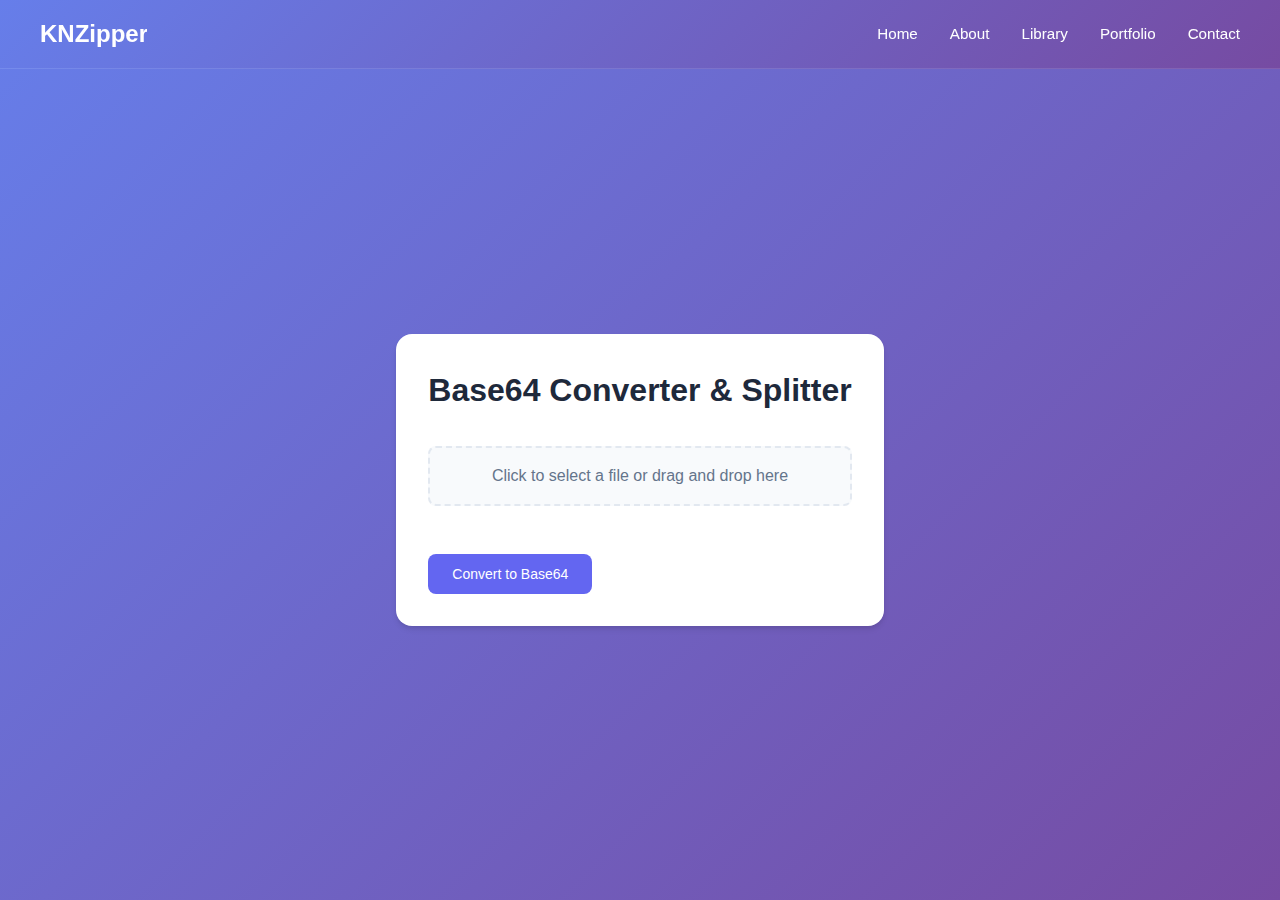
<file: base64_convatar.html>
<!DOCTYPE html>
<html lang="en">
<head>
  <meta charset="UTF-8">
  <meta name="viewport" content="width=device-width, initial-scale=1.0">
  <title>Video Player</title>
  <link href="https://cdnjs.cloudflare.com/ajax/libs/font-awesome/6.0.0-beta3/css/all.min.css" rel="stylesheet">
  <style>
       :root {
            --primary-color: #6366f1;
            --primary-hover: #4f46e5;
            --success-color: #22c55e;
            --success-hover: #16a34a;
            --background: #f8fafc;
            --card-bg: #ffffff;
            --text-primary: #1e293b;
            --text-secondary: #64748b;
            --border-color: #e2e8f0;
        }
    * {
      margin: 0;
      padding: 0;
      box-sizing: border-box;
    }

    body {
            font-family: 'Inter', -apple-system, BlinkMacSystemFont, sans-serif;
            margin: 0;
            padding: rem;
            background: linear-gradient(135deg, #667eea 0%, #764ba2 100%);
            color: var(--text-primary);
            line-height: 1.5;
            min-height: 100vh;
            
        }

    /* Navigation Styles */
    .navbar {
      background: linear-gradient(135deg, #667eea 0%, #764ba2 100%);
      backdrop-filter: blur(10px);
      padding: 1rem 2rem;
      position: fixed;
      width: 100%;
      top: 0;
      z-index: 1000;
      border-bottom: 1px solid rgba(255, 255, 255, 0.1);
    }

    .nav-content {
      max-width: 1200px;
          margin: 0 auto;
      display: flex;
      justify-content: space-between;
      align-items: center;
    }

    .logo {
      font-size: 1.5rem;
      font-weight: 700;
      color: #fff;
      text-decoration: none;
    }

    .nav-links {
      display: flex;
      gap: 2rem;
    }

    .nav-links a {
      color: #fff;
      text-decoration: none;
      font-weight: 500;
      transition: color 0.3s ease;
      font-size: 0.95rem;
    }

    .nav-links a:hover {
      color: #3498db;
    }

    .menu-toggle {
      display: none;
      flex-direction: column;
      gap: 5px;
      cursor: pointer;
    }

    .menu-toggle span {
      width: 25px;
      height: 2px;
      background-color: #fff;
      transition: all 0.3s ease;
    }
    .typing {
  /*border-right: .15em solid black; */
  white-space: normal ;
  overflow: hidden; 
  width: 8ch;
  animation: typing 1.5s steps(40, end), blink-caret .5s step-end infinite;
}

@keyframes typing {
  from { width: 0; }
  to { width: 8ch; }
}

@keyframes blink-caret {
  from, to { border-color: transparent; }
  50% { border-color: black; }
}

    /* Main Content Styles */
     .main-content {
            padding-top: 80px;
            min-height: 100vh;
            display: flex;
            align-items: center;
            justify-content: center;
            padding-bottom: 20px;
        }
    .container {
            max-width: 800px;
            margin: 0 auto;
            padding: 2rem;
            background: var(--card-bg);
            border-radius: 1rem;
            box-shadow: 0 4px 6px -1px rgba(0, 0, 0, 0.1), 0 2px 4px -1px rgba(0, 0, 0, 0.06);
        }

        h1, h2 {
            text-align: center;
            color: var(--text-primary);
            margin-bottom: 1.5rem;
        }

        h1 {
            font-size: 2rem;
            font-weight: 700;
        }

        h2 {
            font-size: 1.5rem;
            margin-top: 2rem;
        }

        .file-input-container {
            margin: 2rem 0;
            text-align: center;
        }

        #fileInput {
            display: none;
        }

        .file-input-label {
            display: inline-block;
            padding: 1rem 2rem;
            background: var(--background);
            border: 2px dashed var(--border-color);
            border-radius: 0.5rem;
            cursor: pointer;
            transition: all 0.3s ease;
            color: var(--text-secondary);
            margin-bottom: 1rem;
            width: 100%;
            text-align: center;
        }

        .file-input-label:hover {
            border-color: var(--primary-color);
            color: var(--primary-color);
        }

        /* File Details Styles */
        .file-details {
            background: var(--background);
            border-radius: 0.5rem;
            padding: 1.5rem;
            margin: 1.5rem 0;
            display: none;
        }

        .file-details.show {
            display: block;
        }

        .file-preview {
            text-align: center;
            margin-bottom: 1rem;
        }

        .file-preview img {
            max-width: 300px;
            max-height: 200px;
            border-radius: 0.5rem;
            box-shadow: 0 2px 4px rgba(0, 0, 0, 0.1);
        }

        .file-info {
            display: grid;
            grid-template-columns: auto 1fr;
            gap: 0.5rem 1rem;
            font-size: 0.875rem;
        }

        .file-info dt {
            color: var(--text-secondary);
            font-weight: 500;
        }

        .file-info dd {
            color: var(--text-primary);
        }

        textarea {
            width: 100%;
            height: 120px;
            margin: 1rem 0;
            resize: vertical;
            padding: 1rem;
            font-size: 0.875rem;
            border: 1px solid var(--border-color);
            border-radius: 0.5rem;
            background: var(--background);
            color: var(--text-primary);
            font-family: monospace;
            transition: border-color 0.3s ease;
        }

        textarea:focus {
            outline: none;
            border-color: var(--primary-color);
            box-shadow: 0 0 0 3px rgba(99, 102, 241, 0.1);
        }

        .split-controls {
            display: flex;
            gap: 1rem;
            margin: 1.5rem 0;
            align-items: center;
        }

        select {
            padding: 0.5rem;
            border: 1px solid var(--border-color);
            border-radius: 0.5rem;
            background: var(--card-bg);
            color: var(--text-primary);
            font-size: 0.875rem;
            cursor: pointer;
        }

        button {
            display: inline-flex;
            align-items: center;
            justify-content: center;
            padding: 0.75rem 1.5rem;
            font-size: 0.875rem;
            font-weight: 500;
            color: white;
            background: var(--primary-color);
            border: none;
            border-radius: 0.5rem;
            cursor: pointer;
            transition: all 0.3s ease;
            gap: 0.5rem;
        }

        button:hover {
            background: var(--primary-hover);
            transform: translateY(-1px);
        }

        .copy-button {
            background: var(--success-color);
            margin-top: 0.5rem;
        }

        .copy-button:hover {
            background: var(--success-hover);
        }

    /* Mobile Responsive Styles */
    @media (max-width: 768px) {
      .menu-toggle {
        display: flex;
      }

      .nav-links {
        display: none;
        position: absolute;
        top: 100%;
        left: 0;
        right: 0;
        background: rgba(30, 30, 30, 0.95);
        padding: 1rem;
        flex-direction: column;
        align-items: center;
        gap: 1rem;
        height :900px;
      }

      .nav-links.active {
        display: flex;
      }

      body {
                padding: rem;
            }
            
            .main-content {
                padding: 1rem;
            }

            .container {
                padding: 1rem;
                
                margin-top:70px;
            }

            .split-controls {
                flex-direction: column;
            }

            select {
                width: 100%;
            }

            .file-info {
                grid-template-columns: 1fr;
            }
      
    }
  </style>
</head>
<body>
  <nav class="navbar">
    <div class="nav-content">
      <a href="index.html" class="logo"><p class="typing">KNZipper</p></a>
      <div class="menu-toggle">
        <span></span>
        <span></span>
        <span></span>
      </div>
      <div class="nav-links">
        <a href="index.html">Home</a>
            <a href="#">About</a>
            <a href="Library.html">Library</a>
            <a href="#">Portfolio</a>
            <a href="#">Contact</a>
      </div>
    </div>
  </nav>

    <div class="main-content">
  <div class="container">
        <h1>Base64 Converter & Splitter</h1>
        
        <div class="file-input-container">
            <label for="fileInput" class="file-input-label">
                Click to select a file or drag and drop here
            </label>
            <input type="file" id="fileInput" accept="image/*,video/*,audio/*">
        </div>

        <div id="fileDetails" class="file-details">
            <div class="file-preview">
                <!-- Preview image will be inserted here -->
            </div>
            <dl class="file-info">
                <dt>File Name:</dt>
                <dd id="fileName">-</dd>
                
                <dt>File Type:</dt>
                <dd id="fileType">-</dd>
                
                <dt>File Size:</dt>
                <dd id="fileSize">-</dd>
                
                <dt>Last Modified:</dt>
                <dd id="lastModified">-</dd>
            </dl>
        </div>

        <button id="convertButton">Convert to Base64</button>
        
        <div id="outputSection" style="display: none;">
            <h2>Base64 String</h2>
            <textarea id="base64Output" readonly></textarea>

            <h2>Split & Copy</h2>
            <div class="split-controls">
                <label for="splitOption">Number of Parts:</label>
                <select id="splitOption">
                    <option value="2">2 Parts</option>
                    <option value="3">3 Parts</option>
                    <option value="4">4 Parts</option>
                    <option value="6">6 Parts</option>
                    <option value="8">8 Parts</option>
                </select>
                <button id="splitButton">Split Base64 String</button>
            </div>

            <div id="splitResults"></div>
        </div>
    </div>
    </div>

  <script>
    // Mobile menu toggle
    document.querySelector('.menu-toggle').addEventListener('click', () => {
      document.querySelector('.nav-links').classList.toggle('active');
    });

      
        function formatFileSize(bytes) {
            if (bytes === 0) return '0 Bytes';
            const k = 1024;
            const sizes = ['Bytes', 'KB', 'MB', 'GB'];
            const i = Math.floor(Math.log(bytes) / Math.log(k));
            return parseFloat((bytes / Math.pow(k, i)).toFixed(2)) + ' ' + sizes[i];
        }

        function formatDate(date) {
            return new Date(date).toLocaleString();
        }

        function updateFileDetails(file) {
            const fileDetails = document.getElementById('fileDetails');
            const preview = fileDetails.querySelector('.file-preview');
            
            document.getElementById('fileName').textContent = file.name;
            document.getElementById('fileType').textContent = file.type || 'Unknown';
            document.getElementById('fileSize').textContent = formatFileSize(file.size);
            document.getElementById('lastModified').textContent = formatDate(file.lastModified);

            // Clear previous preview
            preview.innerHTML = '';

            // Show preview for images
            if (file.type.startsWith('image/')) {
                const img = document.createElement('img');
                img.alt = file.name;
                const reader = new FileReader();
                reader.onload = (e) => {
                    img.src = e.target.result;
                };
                reader.readAsDataURL(file);
                preview.appendChild(img);
            } else {
                preview.innerHTML = '<p>No preview available</p>';
            }

            fileDetails.classList.add('show');
        }

        const fileInput = document.getElementById('fileInput');
        const fileLabel = document.querySelector('.file-input-label');

        fileInput.addEventListener('change', (e) => {
            if (e.target.files.length > 0) {
                updateFileDetails(e.target.files[0]);
            }
        });

        fileLabel.addEventListener('dragover', (e) => {
            e.preventDefault();
            fileLabel.style.borderColor = 'var(--primary-color)';
        });

        fileLabel.addEventListener('dragleave', () => {
            fileLabel.style.borderColor = 'var(--border-color)';
        });

        fileLabel.addEventListener('drop', (e) => {
            e.preventDefault();
            fileInput.files = e.dataTransfer.files;
            if (e.dataTransfer.files.length > 0) {
                updateFileDetails(e.dataTransfer.files[0]);
            }
            fileLabel.style.borderColor = 'var(--border-color)';
        });

        document.getElementById('convertButton').addEventListener('click', () => {
            const outputSection = document.getElementById('outputSection');
            const base64Output = document.getElementById('base64Output');

            if (fileInput.files.length === 0) {
                alert('Please select a file!');
                return;
            }

            const file = fileInput.files[0];
            const reader = new FileReader();

            reader.onload = () => {
                const base64String = reader.result.split(',')[1];
                base64Output.value = base64String;
                outputSection.style.display = 'block';
            };

            reader.readAsDataURL(file);
        });

        document.getElementById('splitButton').addEventListener('click', () => {
            const base64String = document.getElementById('base64Output').value;
            const numParts = parseInt(document.getElementById('splitOption').value, 10);
            const splitResults = document.getElementById('splitResults');

            if (!base64String) {
                alert('Please generate the Base64 string first!');
                return;
            }

            const partLength = Math.ceil(base64String.length / numParts);
            splitResults.innerHTML = '';

            for (let i = 0; i < numParts; i++) {
                const part = base64String.slice(i * partLength, (i + 1) * partLength);
                
                const partContainer = document.createElement('div');
                partContainer.className = 'part-container';
                
                const partHeader = document.createElement('div');
                partHeader.className = 'part-header';
                partHeader.innerHTML = `<span>Part ${i + 1}</span>`;
                
                const textArea = document.createElement('textarea');
                textArea.value = part;
                textArea.readOnly = true;
                
                const copyButton = document.createElement('button');
                copyButton.textContent = `Copy Part ${i + 1}`;
                copyButton.className = 'copy-button';
                copyButton.addEventListener('click', () => {
                    navigator.clipboard.writeText(part);
                    copyButton.textContent = 'Copied!';
                    setTimeout(() => {
                        copyButton.textContent = `Copy Part ${i + 1}`;
                    }, 2000);
                });

                partContainer.appendChild(partHeader);
                partContainer.appendChild(textArea);
                partContainer.appendChild(copyButton);
                splitResults.appendChild(partContainer);
            }
        
        
        
    });
    </script>
</body>
</html>
</file>
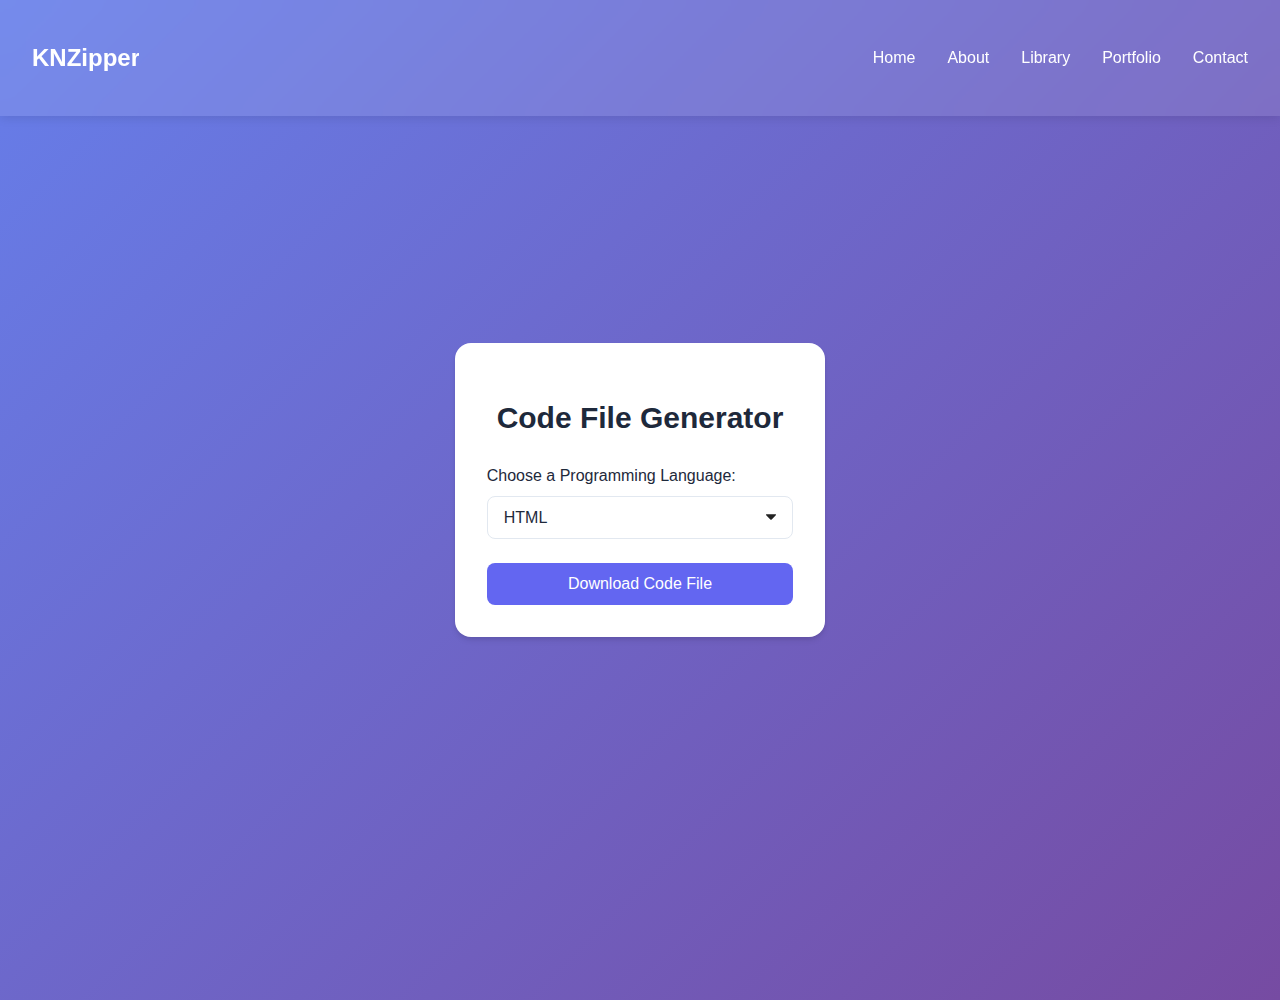
<file: file_generator.html>
<!DOCTYPE html>
<html lang="en">
<head>
    <meta charset="UTF-8">
    <meta name="viewport" content="width=device-width, initial-scale=1.0">
    <title>Code Generator</title>
    <style>
        :root {
            --primary-color: #6366f1;
            --primary-hover: #4f46e5;
            --bg-color: #f8fafc;
            --card-bg: #ffffff;
            --text-color: #1e293b;
        }

        body {
            font-family: -apple-system, BlinkMacSystemFont, 'Segoe UI', Roboto, Oxygen, Ubuntu, Cantarell, sans-serif;
            margin: 0;
            padding: 40px 20px;
            background: linear-gradient(135deg, #667eea 0%, #764ba2 100%);
            color: var(--text-color);
            line-height: 1.5;
        }
        /* New Navigation Styles */
        .navbar {
            background: rgba(255, 255, 255, 0.1);
            backdrop-filter: blur(10px);
            padding: 1rem 2rem;
            position: fixed;
            top: 0;
            left: 0;
            right: 0;
            z-index: 1000;
            display: flex;
            justify-content: space-between;
            align-items: center;
            box-shadow: 0 2px 10px rgba(0, 0, 0, 0.1);
        }

        .logo {
            font-size: 1.5rem;
            font-weight: 700;
            color: white;
            text-decoration: none;
        }

        .nav-links {
            display: flex;
            gap: 2rem;
            
        }

        .nav-links a {
            color: white;
            text-decoration: none;
            font-size: 1rem;
            transition: opacity 0.3s ease;
            
        }

        .nav-links a:hover {
            opacity: 0.8;
            
        }

        .menu-toggle {
            display: none;
            flex-direction: column;
            gap: 5px;
            cursor: pointer;
            
        }

        .menu-toggle span {
            width: 25px;
            height: 2px;
            background-color: white;
            transition: all 0.3s ease;
        }
        .typing {
  /*border-right: .15em solid black; */
  white-space: normal ;
  overflow: hidden; 
  width: 8ch;
  animation: typing 1.5s steps(40, end), blink-caret .5s step-end infinite;
}

@keyframes typing {
  from { width: 0; }
  to { width: 8ch; }
}

@keyframes blink-caret {
  from, to { border-color: transparent; }
  50% { border-color: black; }
}

        /* Modified container style to account for navbar */
        .main-content {
            padding-top: 0px;
            min-height: 100vh;
            display: flex;
            align-items: center;
            justify-content: center;
            padding-bottom: 20px;
        }

        .container {
            max-width: 500px;
            margin: 0 auto;
            padding: 32px;
            background: var(--card-bg);
            border-radius: 16px;
            box-shadow: 0 4px 6px -1px rgba(0, 0, 0, 0.1), 0 2px 4px -1px rgba(0, 0, 0, 0.06);
        }

        h1 {
            text-align: center;
            color: var(--text-color);
            font-size: 1.875rem;
            font-weight: 700;
            margin-bottom: 1.5rem;
        }

        label {
            display: block;
            margin-bottom: 0.5rem;
            font-weight: 500;
            color: var(--text-color);
        }

        select {
            width: 100%;
            padding: 0.75rem 1rem;
            margin-bottom: 1.5rem;
            font-size: 1rem;
            border: 1px solid #e2e8f0;
            border-radius: 8px;
            background-color: white;
            color: var(--text-color);
            transition: all 0.2s;
            appearance: none;
            background-image: url("data:image/svg+xml;charset=US-ASCII,%3Csvg%20xmlns%3D%22http%3A%2F%2Fwww.w3.org%2F2000%2Fsvg%22%20width%3D%22292.4%22%20height%3D%22292.4%22%3E%3Cpath%20fill%3D%22%23222222%22%20d%3D%22M287%2069.4a17.6%2017.6%200%200%200-13-5.4H18.4c-5%200-9.3%201.8-12.9%205.4A17.6%2017.6%200%200%200%200%2082.2c0%205%201.8%209.3%205.4%2012.9l128%20127.9c3.6%203.6%207.8%205.4%2012.8%205.4s9.2-1.8%2012.8-5.4L287%2095c3.5-3.5%205.4-7.8%205.4-12.8%200-5-1.9-9.2-5.5-12.8z%22%2F%3E%3C%2Fsvg%3E");
            background-repeat: no-repeat;
            background-position: right 1rem center;
            background-size: 0.65rem auto;
        }

        select:focus {
            outline: none;
            border-color: var(--primary-color);
            box-shadow: 0 0 0 3px rgba(99, 102, 241, 0.1);
        }

        button {
            width: 100%;
            padding: 0.75rem 1.5rem;
            font-size: 1rem;
            font-weight: 500;
            color: white;
            background-color: var(--primary-color);
            border: none;
            border-radius: 8px;
            cursor: pointer;
            transition: all 0.2s;
        }

        button:hover {
            background-color: var(--primary-hover);
            transform: translateY(-1px);
        }

        button:active {
            transform: translateY(0);
        }
        
        /* Mobile Responsive Styles */
        @media (max-width: 768px) {
        .menu-toggle {
                display: flex;
            }

            .nav-links {
                height : 1000px;
                display: none;
                position: absolute;
                top: 100%;
                left: 0;
                right: 0;
                background: rgba(30,30, 30, 0.95);
                backdrop-filter: blur(10px);
                padding: 1rem;
                flex-direction: column;
                align-items: center;
                gap: 1rem;
            }

            .nav-links.active {
                display: flex;
            }
        }

        @media (max-width: 480px) {
            .container {
                padding: 20px;
            }

            h1 {
                font-size: 2rem;
            }

            .navbar {
                padding: 1rem;
            }
        }
        
    </style>
</head>
<body>
     <nav class="navbar">
       <a href="index.html" class="logo"><p class="typing">KNZipper</p></a>
        <div class="menu-toggle">
            <span></span>
            <span></span>
            <span></span>
        </div>
        <div class="nav-links">
            <a href="index.html">Home</a>
            <a href="#">About</a>
            <a href="Library.html">Library</a>
            <a href="#">Portfolio</a>
            <a href="#">Contact</a>
        </div>
    </nav>
    <div class="main-content">
    <div class="container">
        <h1>Code File Generator</h1>
        <label for="language">Choose a Programming Language:</label>
        <select id="language">
            <option value="html">HTML</option>
            <option value="css">CSS</option>
            <option value="js">JavaScript</option>
            <option value="java">Java</option>
            <option value="python">Python</option>
            <option value="cpp">C++</option>
            <option value="csharp">C#</option>
            <option value="php">PHP</option>
            <option value="ruby">Ruby</option>
            <option value="swift">Swift</option>
            <option value="kotlin">Kotlin</option>
            <option value="go">Go</option>
            <option value="rust">Rust</option>
            <option value="typescript">TypeScript</option>
            <option value="sql">SQL</option>
        </select>
        <button id="generateButton">Download Code File</button>
    </div></div>

    <script>
        const codeTemplates = {
            html: `<!DOCTYPE html>
<html lang="en">
<head>
    <meta charset="UTF-8">
    <meta name="viewport" content="width=device-width, initial-scale=1.0">
    <title>Document</title>
</head>
<body>
    <h1>Hello, HTML!</h1>
</body>
</html>`,
            css: `/* Main Styles */
body {
    font-family: Arial, sans-serif;
    background-color: #f4f4f9;
    color: #333;
    margin: 0;
    padding: 20px;
}

h1 {
    color: #2c3e50;
    text-align: center;
}`,
            js: `// Main JavaScript file
function greet(name) {
    return "Hello, " + name + "!";
}

console.log(greet("World"));`,
            java: `public class Main {
    public static void main(String[] args) {
        System.out.println("Hello, Java!");
        
        // Example class implementation
        Person person = new Person("John", 25);
        person.greet();
    }
}

class Person {
    private String name;
    private int age;
    
    public Person(String name, int age) {
        this.name = name;
        this.age = age;
    }
    
    public void greet() {
        System.out.println("Hello, my name is " + name);
    }
}`,
            python: `# Main Python file
def greet(name):
    return f"Hello, {name}!"

class Person:
    def __init__(self, name, age):
        self.name = name
        self.age = age
    
    def greet(self):
        print(f"Hello, my name is {self.name}")

if __name__ == "__main__":
    print(greet("World"))
    person = Person("John", 25)
    person.greet()`,
            cpp: `#include <iostream>
#include <string>

class Person {
private:
    std::string name;
    int age;

public:
    Person(std::string name, int age) : name(name), age(age) {}
    
    void greet() {
        std::cout << "Hello, my name is " << name << std::endl;
    }
};

int main() {
    std::cout << "Hello, C++!" << std::endl;
    
    Person person("John", 25);
    person.greet();
    
    return 0;
}`,
            csharp: `using System;

namespace HelloWorld
{
    class Program
    {
        static void Main(string[] args)
        {
            Console.WriteLine("Hello, C#!");
            
            var person = new Person("John", 25);
            person.Greet();
        }
    }

    class Person
    {
        public string Name { get; set; }
        public int Age { get; set; }

        public Person(string name, int age)
        {
            Name = name;
            Age = age;
        }

        public void Greet()
        {
            Console.WriteLine($"Hello, my name is {Name}");
        }
    }
}`,
            php: `<?php
class Person {
    private $name;
    private $age;
    
    public function __construct($name, $age) {
        $this->name = $name;
        $this->age = $age;
    }
    
    public function greet() {
        echo "Hello, my name is " . $this->name;
    }
}

echo "Hello, PHP!\\n";

$person = new Person("John", 25);
$person->greet();`,
            ruby: `# Main Ruby file
class Person
  def initialize(name, age)
    @name = name
    @age = age
  end
  
  def greet
    puts "Hello, my name is #{@name}"
  end
end

puts "Hello, Ruby!"

person = Person.new("John", 25)
person.greet`,
            swift: `import Foundation

class Person {
    var name: String
    var age: Int
    
    init(name: String, age: Int) {
        self.name = name
        self.age = age
    }
    
    func greet() {
        print("Hello, my name is \\(name)")
    }
}

print("Hello, Swift!")

let person = Person(name: "John", age: 25)
person.greet()`,
            kotlin: `class Person(private val name: String, private val age: Int) {
    fun greet() {
        println("Hello, my name is $name")
    }
}

fun main() {
    println("Hello, Kotlin!")
    
    val person = Person("John", 25)
    person.greet()
}`,
            go: `package main

import "fmt"

type Person struct {
    name string
    age  int
}

func (p Person) greet() {
    fmt.Printf("Hello, my name is %s\\n", p.name)
}

func main() {
    fmt.Println("Hello, Go!")
    
    person := Person{name: "John", age: 25}
    person.greet()
}`,
            rust: `struct Person {
    name: String,
    age: u32,
}

impl Person {
    fn new(name: &str, age: u32) -> Person {
        Person {
            name: String::from(name),
            age,
        }
    }
    
    fn greet(&self) {
        println!("Hello, my name is {}", self.name);
    }
}

fn main() {
    println!("Hello, Rust!");
    
    let person = Person::new("John", 25);
    person.greet();
}`,
            typescript: `interface PersonInterface {
    name: string;
    age: number;
    greet(): void;
}

class Person implements PersonInterface {
    constructor(public name: string, public age: number) {}
    
    greet(): void {
        console.log(\`Hello, my name is ${this.name}\`);
    }
}

console.log("Hello, TypeScript!");

const person: PersonInterface = new Person("John", 25);
person.greet();`,
            sql: `-- Create a simple database schema
CREATE TABLE IF NOT EXISTS persons (
    id INTEGER PRIMARY KEY AUTOINCREMENT,
    name VARCHAR(100) NOT NULL,
    age INTEGER NOT NULL,
    created_at TIMESTAMP DEFAULT CURRENT_TIMESTAMP
);

-- Insert sample data
INSERT INTO persons (name, age) VALUES
    ('John Doe', 25),
    ('Jane Smith', 30);

-- Select all persons
SELECT * FROM persons;`
        };

        document.getElementById('generateButton').addEventListener('click', () => {
            const language = document.getElementById('language').value;
            const code = codeTemplates[language];
            const fileName = {
                html: 'index.html',
                css: 'style.css',
                js: 'script.js',
                java: 'Main.java',
                python: 'main.py',
                cpp: 'main.cpp',
                csharp: 'Program.cs',
                php: 'index.php',
                ruby: 'main.rb',
                swift: 'main.swift',
                kotlin: 'Main.kt',
                go: 'main.go',
                rust: 'main.rs',
                typescript: 'main.ts',
                sql: 'schema.sql'
            }[language];

            const blob = new Blob([code], { type: 'text/plain' });
            const link = document.createElement('a');
            link.href = URL.createObjectURL(blob);
            link.download = fileName;
            link.click();
        });
        // New navigation menu toggle function
        document.querySelector('.menu-toggle').addEventListener('click', () => {
            document.querySelector('.nav-links').classList.toggle('active');
        });
    </script>
</body>
</html>
</file>
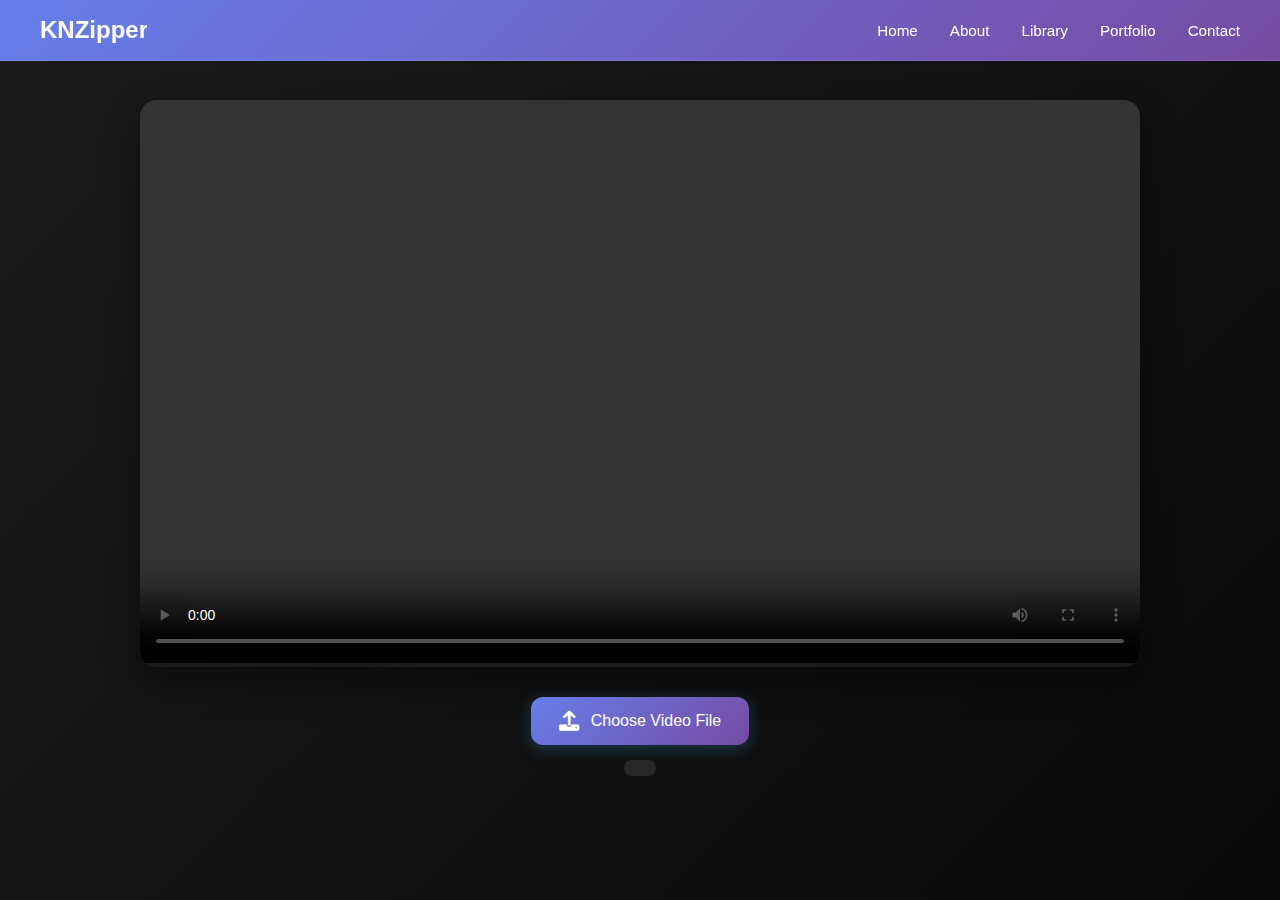
<file: temp_video_player.html>
<!DOCTYPE html>
<html lang="en">
<head>
  <meta charset="UTF-8">
  <meta name="viewport" content="width=device-width, initial-scale=1.0">
  <title>Video Player</title>
  <link href="https://cdnjs.cloudflare.com/ajax/libs/font-awesome/6.0.0-beta3/css/all.min.css" rel="stylesheet">
  <style>
    * {
      margin: 0;
      padding: 0;
      box-sizing: border-box;
    }

    body {
      font-family: 'Inter', -apple-system, BlinkMacSystemFont, sans-serif;
      background: linear-gradient(135deg, #1a1a1a 0%, #0a0a0a 100%);
      color: #ffffff;
      min-height: 100vh;
    }

    /* Navigation Styles */
    .navbar {
      background: linear-gradient(135deg, #667eea 0%, #764ba2 100%);
      backdrop-filter: blur(10px);
      padding: 1rem 2rem;
      position: fixed;
      width: 100%;
      top: 0;
      z-index: 1000;
      border-bottom: 1px solid rgba(255, 255, 255, 0.1);
    }

    .nav-content {
      max-width: 1200px;
          margin: 0 auto;
      display: flex;
      justify-content: space-between;
      align-items: center;
    }

    .logo {
      font-size: 1.5rem;
      font-weight: 700;
      color: #fff;
      text-decoration: none;
    }

    .nav-links {
      display: flex;
      gap: 2rem;
    }

    .nav-links a {
      color: #fff;
      text-decoration: none;
      font-weight: 500;
      transition: color 0.3s ease;
      font-size: 0.95rem;
    }

    .nav-links a:hover {
      color: #3498db;
    }

    .menu-toggle {
      display: none;
      flex-direction: column;
      gap: 5px;
      cursor: pointer;
    }

    .menu-toggle span {
      width: 25px;
      height: 2px;
      background-color: #fff;
      transition: all 0.3s ease;
    }

    /* Main Content Styles */
    .main-content {
      padding-top: 100px;
      min-height: 100vh;
      display: flex;
      flex-direction: column;
      align-items: center;
      padding-bottom: 2rem;
    }

    .video-container {
      width: 90%;
      max-width: 1000px;
      background-color: rgba(30, 30, 30, 0.8);
      border-radius: 16px;
      overflow: hidden;
      box-shadow: 0 15px 35px rgba(0, 0, 0, 0.4);
      transition: transform 0.3s ease;
    }

    .video-container:hover {
      transform: translateY(-5px);
    }

    #videoPlayer {
      width: 100%;
      aspect-ratio: 16 / 9;
      background-color: #000;
    }

    .file-upload-container {
      margin-top: 30px;
      display: flex;
      flex-direction: column;
      align-items: center;
      width: 90%;
      max-width: 1000px;
    }

    .file-input {
      display: none;
    }

    .file-label {
      display: flex;
      align-items: center;
      justify-content: center;
      background: linear-gradient(135deg, #667eea 0%, #764ba2 100%);
      color: #ffffff;
      padding: 14px 28px;
      border-radius: 12px;
      cursor: pointer;
      transition: all 0.3s ease;
      gap: 12px;
      font-weight: 500;
      box-shadow: 0 4px 15px rgba(52, 152, 219, 0.3);
    }

    .file-label:hover {
      transform: translateY(-2px);
      box-shadow: 0 6px 20px rgba(52, 152, 219, 0.4);
    }

    .file-label i {
      font-size: 20px;
    }

    .file-name {
      margin-top: 15px;
      color: #a0a0a0;
      max-width: 300px;
      white-space: nowrap;
      overflow: hidden;
      text-overflow: ellipsis;
      text-align: center;
      padding: 8px 16px;
      background: rgba(255, 255, 255, 0.1);
      border-radius: 8px;
      font-size: 0.9rem;
    }

    /* Mobile Responsive Styles */
    @media (max-width: 768px) {
      .menu-toggle {
        display: flex;
      }

      .nav-links {
        display: none;
        position: absolute;
        top: 100%;
        left: 0;
        right: 0;
        background: rgba(30, 30, 30, 0.95);
        padding: 1rem;
        flex-direction: column;
        align-items: center;
        gap: 1rem;
        height :900px;
      }

      .nav-links.active {
        display: flex;
      }

      .video-container {
        width: 95%;
      }

      .file-upload-container {
        width: 95%;
      }
    }
    .typing {
  /*border-right: .15em solid black; */
  white-space: normal ;
  overflow: hidden; 
  width: 8ch;
  animation: typing 1.5s steps(40, end), blink-caret .5s step-end infinite;
}

@keyframes typing {
  from { width: 0; }
  to { width: 8ch; }
}

@keyframes blink-caret {
  from, to { border-color: transparent; }
  50% { border-color: black; }
}

  </style>
</head>
<body>
  <nav class="navbar">
    <div class="nav-content">
      <a href="index.html" class="logo"><p class="typing">KNZipper</p></a>
      <div class="menu-toggle">
        <span></span>
        <span></span>
        <span></span>
      </div>
      <div class="nav-links">
        <a href="index.html">Home</a>
            <a href="#">About</a>
            <a href="Library.html">Library</a>
            <a href="#">Portfolio</a>
            <a href="#">Contact</a>
      </div>
    </div>
  </nav>

  <div class="main-content">
    <div class="video-container">
      <video id="videoPlayer" controls>
        <p>Your browser does not support the video tag.</p>
      </video>
    </div>
    
    <div class="file-upload-container">
      <input type="file" id="videoInput" class="file-input" accept="video/*">
      <label for="videoInput" class="file-label">
        <i class="fas fa-upload"></i>
        Choose Video File
      </label>
      <div id="fileName" class="file-name"></div>
    </div>
  </div>

  <script>
    // Mobile menu toggle
    document.querySelector('.menu-toggle').addEventListener('click', () => {
      document.querySelector('.nav-links').classList.toggle('active');
    });

    // Video player functionality
    const videoInput = document.getElementById('videoInput');
    const videoPlayer = document.getElementById('videoPlayer');
    const fileNameDisplay = document.getElementById('fileName');

    videoInput.addEventListener('change', function(event) {
      const file = event.target.files[0];
      if (file) {
        const videoURL = URL.createObjectURL(file);
        videoPlayer.src = videoURL;
        fileNameDisplay.textContent = file.name;
      }
    });
  </script>
</body>
</html>
</file>
